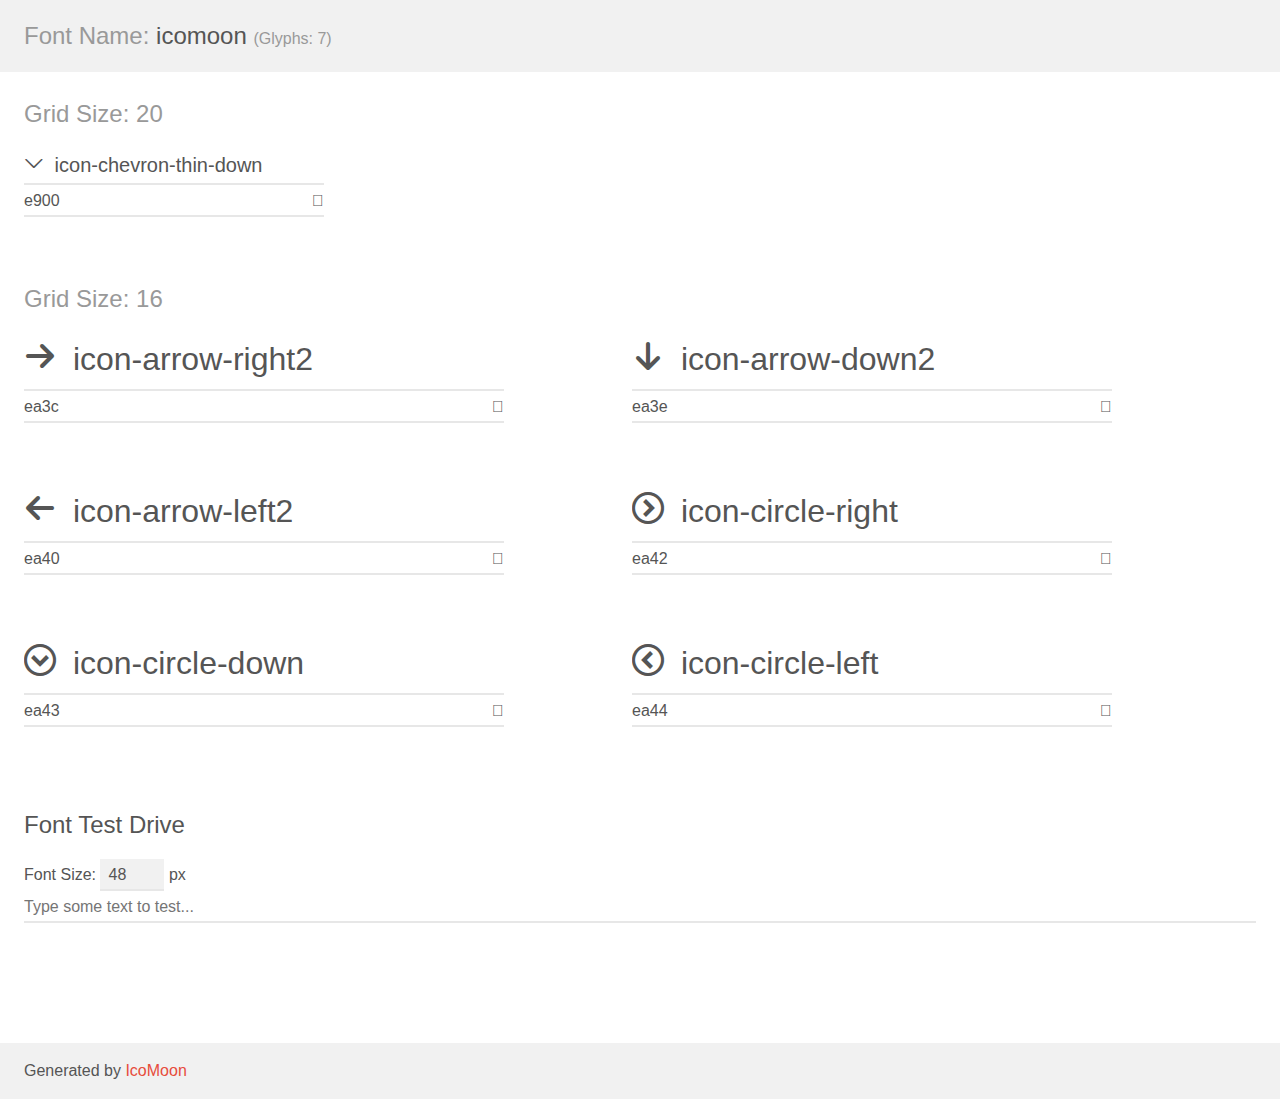
<file: fonts-here/demo.html>
<!doctype html>
<html>
<head>
    <meta charset="utf-8">
    <title>IcoMoon Demo</title>
    <meta name="description" content="An Icon Font Generated By IcoMoon.io">
    <meta name="viewport" content="width=device-width, initial-scale=1">
    <link rel="stylesheet" href="demo-files/demo.css">
    <link rel="stylesheet" href="style.css"></head>
<body>
    <div class="bgc1 clearfix">
        <h1 class="mhmm mvm"><span class="fgc1">Font Name:</span> icomoon <small class="fgc1">(Glyphs:&nbsp;7)</small></h1>
    </div>
    <div class="clearfix mhl ptl">
        <h1 class="mvm mtn fgc1">Grid Size: 20</h1>
        <div class="glyph fs1">
            <div class="clearfix bshadow0 pbs">
                <span class="icon-chevron-thin-down"></span>
                <span class="mls"> icon-chevron-thin-down</span>
            </div>
            <fieldset class="fs0 size1of1 clearfix hidden-false">
                <input type="text" readonly value="e900" class="unit size1of2" />
                <input type="text" maxlength="1" readonly value="&#xe900;" class="unitRight size1of2 talign-right" />
            </fieldset>
            <div class="fs0 bshadow0 clearfix hidden-true">
                <span class="unit pvs fgc1">liga: </span>
                <input type="text" readonly value="" class="liga unitRight" />
            </div>
        </div>
    </div>
    <div class="clearfix mhl ptl">
        <h1 class="mvm mtn fgc1">Grid Size: 16</h1>
        <div class="glyph fs2">
            <div class="clearfix bshadow0 pbs">
                <span class="icon-arrow-right2"></span>
                <span class="mls"> icon-arrow-right2</span>
            </div>
            <fieldset class="fs0 size1of1 clearfix hidden-false">
                <input type="text" readonly value="ea3c" class="unit size1of2" />
                <input type="text" maxlength="1" readonly value="&#xea3c;" class="unitRight size1of2 talign-right" />
            </fieldset>
            <div class="fs0 bshadow0 clearfix hidden-true">
                <span class="unit pvs fgc1">liga: </span>
                <input type="text" readonly value="arrow-right2, right4" class="liga unitRight" />
            </div>
        </div>
        <div class="glyph fs2">
            <div class="clearfix bshadow0 pbs">
                <span class="icon-arrow-down2"></span>
                <span class="mls"> icon-arrow-down2</span>
            </div>
            <fieldset class="fs0 size1of1 clearfix hidden-false">
                <input type="text" readonly value="ea3e" class="unit size1of2" />
                <input type="text" maxlength="1" readonly value="&#xea3e;" class="unitRight size1of2 talign-right" />
            </fieldset>
            <div class="fs0 bshadow0 clearfix hidden-true">
                <span class="unit pvs fgc1">liga: </span>
                <input type="text" readonly value="arrow-down2, down2" class="liga unitRight" />
            </div>
        </div>
        <div class="glyph fs2">
            <div class="clearfix bshadow0 pbs">
                <span class="icon-arrow-left2"></span>
                <span class="mls"> icon-arrow-left2</span>
            </div>
            <fieldset class="fs0 size1of1 clearfix hidden-false">
                <input type="text" readonly value="ea40" class="unit size1of2" />
                <input type="text" maxlength="1" readonly value="&#xea40;" class="unitRight size1of2 talign-right" />
            </fieldset>
            <div class="fs0 bshadow0 clearfix hidden-true">
                <span class="unit pvs fgc1">liga: </span>
                <input type="text" readonly value="arrow-left2, left4" class="liga unitRight" />
            </div>
        </div>
        <div class="glyph fs2">
            <div class="clearfix bshadow0 pbs">
                <span class="icon-circle-right"></span>
                <span class="mls"> icon-circle-right</span>
            </div>
            <fieldset class="fs0 size1of1 clearfix hidden-false">
                <input type="text" readonly value="ea42" class="unit size1of2" />
                <input type="text" maxlength="1" readonly value="&#xea42;" class="unitRight size1of2 talign-right" />
            </fieldset>
            <div class="fs0 bshadow0 clearfix hidden-true">
                <span class="unit pvs fgc1">liga: </span>
                <input type="text" readonly value="circle-right, right5" class="liga unitRight" />
            </div>
        </div>
        <div class="glyph fs2">
            <div class="clearfix bshadow0 pbs">
                <span class="icon-circle-down"></span>
                <span class="mls"> icon-circle-down</span>
            </div>
            <fieldset class="fs0 size1of1 clearfix hidden-false">
                <input type="text" readonly value="ea43" class="unit size1of2" />
                <input type="text" maxlength="1" readonly value="&#xea43;" class="unitRight size1of2 talign-right" />
            </fieldset>
            <div class="fs0 bshadow0 clearfix hidden-true">
                <span class="unit pvs fgc1">liga: </span>
                <input type="text" readonly value="circle-down, down3" class="liga unitRight" />
            </div>
        </div>
        <div class="glyph fs2">
            <div class="clearfix bshadow0 pbs">
                <span class="icon-circle-left"></span>
                <span class="mls"> icon-circle-left</span>
            </div>
            <fieldset class="fs0 size1of1 clearfix hidden-false">
                <input type="text" readonly value="ea44" class="unit size1of2" />
                <input type="text" maxlength="1" readonly value="&#xea44;" class="unitRight size1of2 talign-right" />
            </fieldset>
            <div class="fs0 bshadow0 clearfix hidden-true">
                <span class="unit pvs fgc1">liga: </span>
                <input type="text" readonly value="circle-left, left5" class="liga unitRight" />
            </div>
        </div>
    </div>

    <!--[if gt IE 8]><!-->
    <div class="mhl clearfix mbl">
        <h1>Font Test Drive</h1>
        <label>
            Font Size: <input id="fontSize" type="number" class="textbox0 mbm"
            min="8" value="48" />
            px
        </label>
        <input id="testText" type="text" class="phl size1of1 mvl"
        placeholder="Type some text to test..." value=""/>
        <div id="testDrive" class="icon-" style="font-family: icomoon">&nbsp;
        </div>
    </div>
    <!--<![endif]-->
    <div class="bgc1 clearfix">
        <p class="mhl">Generated by <a href="https://icomoon.io/app">IcoMoon</a></p>
    </div>

    <script src="demo-files/demo.js"></script>
</body>
</html>
</file>
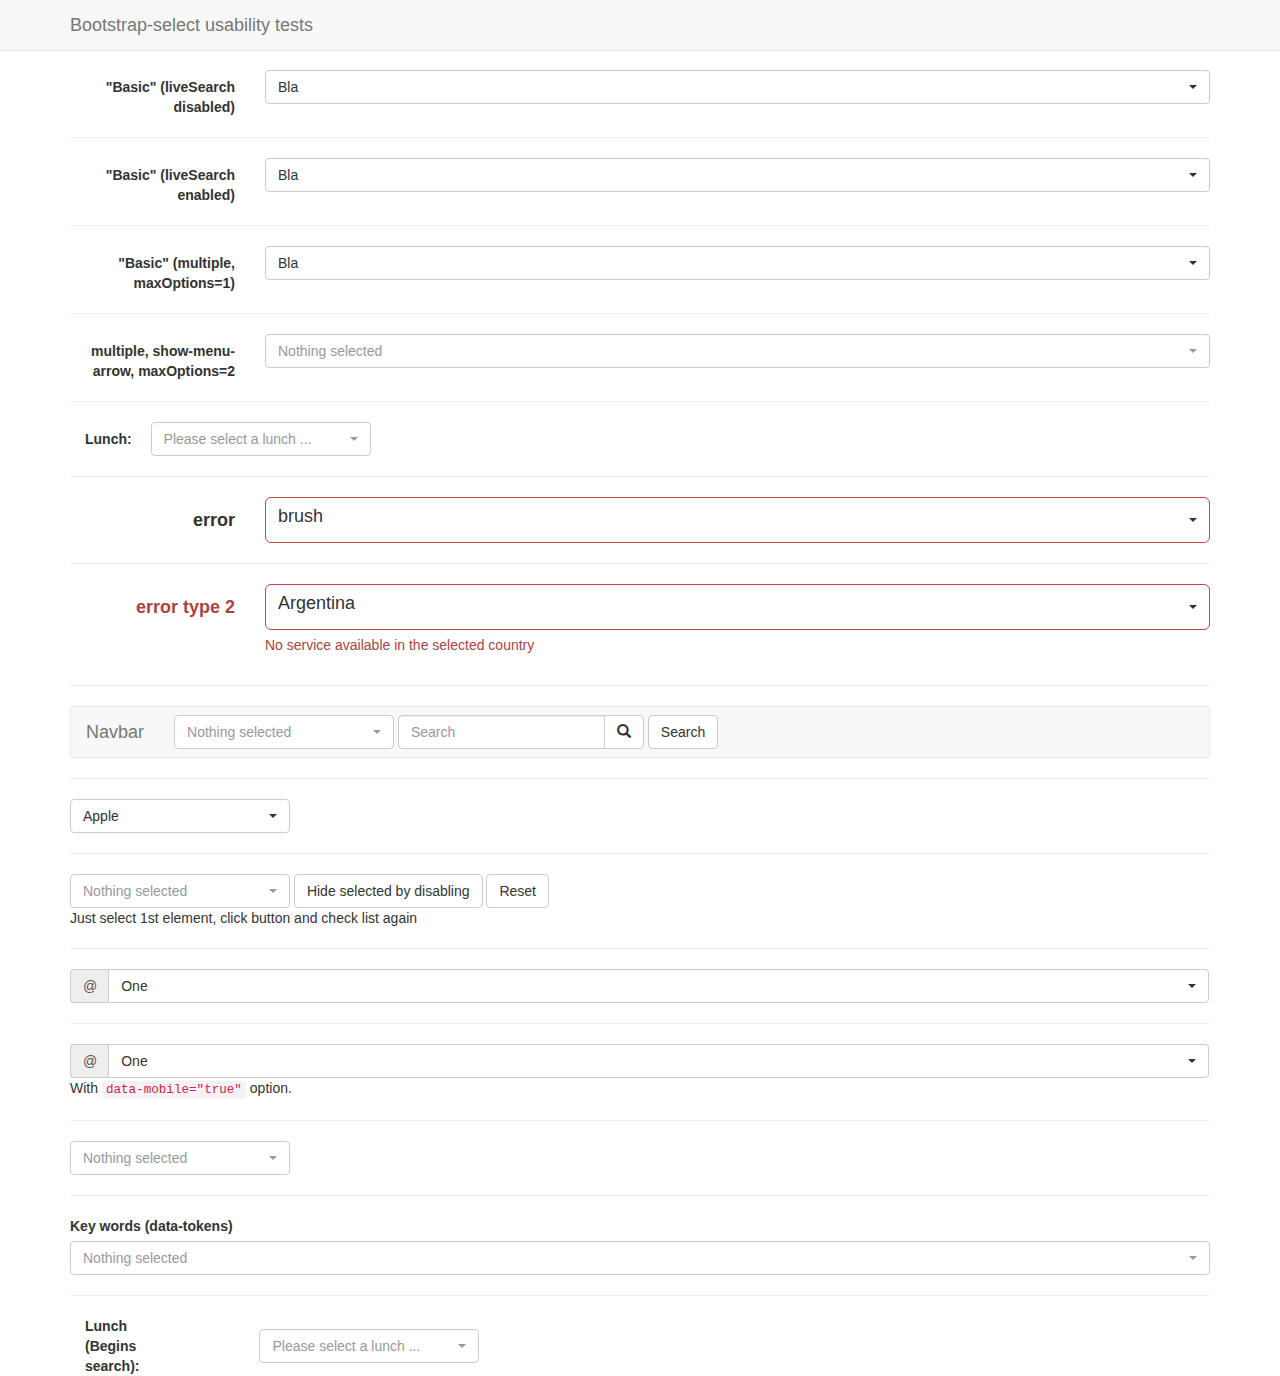
<file: Admin/src/plugins/bootstrap-select/test.html>
<!DOCTYPE html>
<html>
<head>
  <title>Bootstrap-select test page</title>

  <meta charset="utf-8">

  <link rel="stylesheet" href="https://maxcdn.bootstrapcdn.com/bootstrap/3.3.7/css/bootstrap.css">
  <link rel="stylesheet" href="dist/css/bootstrap-select.css">

  <style>
    body {
      padding-top: 70px;
    }
  </style>

  <script src="https://code.jquery.com/jquery-3.2.1.slim.js" defer></script>
  <script src="https://maxcdn.bootstrapcdn.com/bootstrap/3.3.7/js/bootstrap.js" defer></script>
  <script src="dist/js/bootstrap-select.js" defer></script>
</head>
<body>
<nav class="navbar navbar-default navbar-fixed-top" role="navigation">
  <div class="container">
    <div class="navbar-header">
      <a class="navbar-brand" href="#">Bootstrap-select usability tests</a>
    </div>
  </div>
</nav>

<div class="container">
  <form class="form-horizontal" role="form">
    <div class="form-group">
      <label for="basic" class="col-lg-2 control-label">"Basic" (liveSearch disabled)</label>

      <div class="col-lg-10">
        <select id="basic" class="selectpicker show-tick form-control">
          <option>cow</option>
          <option data-subtext="option subtext">bull</option>
          <option class="get-class" disabled>ox</option>
          <optgroup label="test" data-subtext="optgroup subtext">
            <option>ASD</option>
            <option selected>Bla</option>
            <option>Ble</option>
          </optgroup>
        </select>
      </div>
    </div>
  </form>

  <hr>

  <form class="form-horizontal" role="form">
    <div class="form-group">
      <label for="basic" class="col-lg-2 control-label">"Basic" (liveSearch enabled)</label>

      <div class="col-lg-10">
        <select id="basic" class="selectpicker show-tick form-control" data-live-search="true">
          <option>cow</option>
          <option data-subtext="option subtext">bull</option>
          <option class="get-class" disabled>ox</option>
          <optgroup label="test" data-subtext="optgroup subtext">
            <option>ASD</option>
            <option selected>Bla</option>
            <option>Ble</option>
          </optgroup>
        </select>
      </div>
    </div>
  </form>

  <hr>
  <form class="form-horizontal" role="form">
    <div class="form-group">
      <label for="basic2" class="col-lg-2 control-label">"Basic" (multiple, maxOptions=1)</label>

      <div class="col-lg-10">
        <select id="basic2" class="show-tick form-control" multiple>
          <option>cow</option>
          <option>bull</option>
          <option class="get-class" disabled>ox</option>
          <optgroup label="test" data-subtext="another test">
            <option>ASD</option>
            <option selected>Bla</option>
            <option>Ble</option>
          </optgroup>
        </select>
      </div>
    </div>
  </form>

  <hr>
  <form class="form-horizontal" role="form">
    <div class="form-group">
      <label for="maxOption2" class="col-lg-2 control-label">multiple, show-menu-arrow, maxOptions=2</label>

      <div class="col-lg-10">
        <select id="maxOption2" class="selectpicker show-menu-arrow form-control" multiple data-max-options="2">
          <option>chicken</option>
          <option>turkey</option>
          <option disabled>duck</option>
          <option>goose</option>
        </select>
      </div>
    </div>
  </form>

  <hr>
  <form class="form-inline">
    <div class="form-group">
      <label class="col-md-1 control-label" for="lunch">Lunch:</label>
    </div>
    <div class="form-group">
      <select id="lunch" class="selectpicker" data-live-search="true" title="Please select a lunch ...">
        <option>Hot Dog, Fries and a Soda</option>
        <option>Burger, Shake and a Smile</option>
        <option>Sugar, Spice and all things nice</option>
        <option>Baby Back Ribs</option>
        <option>A really really long option made to illustrate an issue with the live search in an inline form</option>
      </select>
    </div>
  </form>

  <hr>
  <form class="form-horizontal" role="form">
    <div class="form-group form-group-lg">
      <label for="error" class="col-lg-2 control-label">error</label>

      <div class="col-lg-10 error">
        <select id="error" class="selectpicker show-tick form-control">
          <option>pen</option>
          <option>pencil</option>
          <option selected>brush</option>
        </select>
      </div>
    </div>
  </form>

  <hr>
  <form class="form-horizontal" role="form">
    <div class="form-group has-error form-group-lg">
      <label class="control-label col-lg-2" for="country">error type 2</label>

      <div class="col-lg-10">
        <select id="country" name="country" class="form-control selectpicker">
          <option>Argentina</option>
          <option>United State</option>
          <option>Mexico</option>
        </select>

        <p class="help-block">No service available in the selected country</p>
      </div>
    </div>
  </form>

  <hr>
  <nav class="navbar navbar-default" role="navigation">
    <div class="container-fluid">
      <div class="navbar-header">
        <a class="navbar-brand" href="#">Navbar</a>
      </div>

      <form class="navbar-form navbar-left" role="search">
        <div class="form-group">
          <select class="selectpicker" multiple data-live-search="true" data-live-search-placeholder="Search" data-actions-box="true">
            <optgroup label="filter1">
              <option>option1</option>
              <option>option2</option>
              <option>option3</option>
              <option>option4</option>
            </optgroup>
            <optgroup label="filter2">
              <option>option1</option>
              <option>option2</option>
              <option>option3</option>
              <option>option4</option>
            </optgroup>
            <optgroup label="filter3">
              <option>option1</option>
              <option>option2</option>
              <option>option3</option>
              <option>option4</option>
            </optgroup>
          </select>
        </div>

        <div class="input-group">
          <input type="text" class="form-control" placeholder="Search" name="q">

          <div class="input-group-btn">
            <button class="btn btn-default" type="submit"><i class="glyphicon glyphicon-search"></i></button>
          </div>
        </div>
        <button type="submit" class="btn btn-default">Search</button>
      </form>

    </div>
    <!-- .container-fluid -->
  </nav>

  <hr>
  <select id="first-disabled" class="selectpicker" data-hide-disabled="true" data-live-search="true">
    <optgroup disabled="disabled" label="disabled">
      <option>Hidden</option>
    </optgroup>
    <optgroup label="Fruit">
      <option>Apple</option>
      <option>Orange</option>
    </optgroup>
    <optgroup label="Vegetable">
      <option>Corn</option>
      <option>Carrot</option>
    </optgroup>
  </select>

  <hr>
  <select id="first-disabled2" class="selectpicker" multiple data-hide-disabled="true" data-size="5">
    <option>Apple</option>
    <option>Banana</option>
    <option>Orange</option>
    <option>Pineapple</option>
    <option>Apple2</option>
    <option>Banana2</option>
    <option>Orange2</option>
    <option>Pineapple2</option>
    <option>Apple2</option>
    <option>Banana2</option>
    <option>Orange2</option>
    <option>Pineapple2</option>
  </select>
  <button id="special" class="btn btn-default">Hide selected by disabling</button>
  <button id="special2" class="btn btn-default">Reset</button>
  <p>Just select 1st element, click button and check list again</p>

  <hr>
  <div class="input-group">
    <span class="input-group-addon">@</span>
    <select class="form-control selectpicker">
      <option>One</option>
      <option>Two</option>
      <option>Three</option>
    </select>
  </div>

  <hr>
  <div class="input-group">
    <span class="input-group-addon">@</span>
    <select class="form-control selectpicker" data-mobile="true">
      <option>One</option>
      <option>Two</option>
      <option>Three</option>
    </select>
  </div>
  <p>With <code>data-mobile="true"</code> option.</p>

  <hr>
  <select id="done" class="selectpicker" multiple data-done-button="true">
    <option>Apple</option>
    <option>Banana</option>
    <option>Orange</option>
    <option>Pineapple</option>
    <option>Apple2</option>
    <option>Banana2</option>
    <option>Orange2</option>
    <option>Pineapple2</option>
    <option>Apple2</option>
    <option>Banana2</option>
    <option>Orange2</option>
    <option>Pineapple2</option>
  </select>

  <hr>

  <div class="form-group">
    <label for="tokens">Key words (data-tokens)</label>
    <select id="tokens" class="selectpicker form-control" multiple data-live-search="true">
      <option data-tokens="first">I actually am called "one"</option>
      <option data-tokens="second">And me "two"</option>
      <option data-tokens="last">I am "three"</option>
    </select>
  </div>

  <hr>
  <form class="form-inline">
    <div class="form-group">
      <label class="col-md-1 control-label" for="lunchBegins">Lunch (Begins search):</label>
    </div>
    <div class="form-group">
      <select id="lunchBegins" class="selectpicker" data-live-search="true" data-live-search-style="begins" title="Please select a lunch ...">
        <option>Hot Dog, Fries and a Soda</option>
        <option>Burger, Shake and a Smile</option>
        <option>Sugar, Spice and all things nice</option>
        <option>Baby Back Ribs</option>
        <option>A really really long option made to illustrate an issue with the live search in an inline form</option>
      </select>
    </div>
  </form>
</div>

<script>
  document.addEventListener('DOMContentLoaded', function () {
    var mySelect = $('#first-disabled2');

    $('#special').on('click', function () {
      mySelect.find('option:selected').prop('disabled', true);
      mySelect.selectpicker('refresh');
    });

    $('#special2').on('click', function () {
      mySelect.find('option:disabled').prop('disabled', false);
      mySelect.selectpicker('refresh');
    });

    $('#basic2').selectpicker({
      liveSearch: true,
      maxOptions: 1
    });
  });
</script>
</body>
</html>
</file>
<file: fonts-here/demo-files/demo.css>
body {
  padding: 0;
  margin: 0;
  font-family: sans-serif;
  font-size: 1em;
  line-height: 1.5;
  color: #555;
  background: #fff;
}
h1 {
  font-size: 1.5em;
  font-weight: normal;
}
small {
  font-size: .66666667em;
}
a {
  color: #e74c3c;
  text-decoration: none;
}
a:hover, a:focus {
  box-shadow: 0 1px #e74c3c;
}
.bshadow0, input {
  box-shadow: inset 0 -2px #e7e7e7;
}
input:hover {
  box-shadow: inset 0 -2px #ccc;
}
input, fieldset {
  font-family: sans-serif;
  font-size: 1em;
  margin: 0;
  padding: 0;
  border: 0;
}
input {
  color: inherit;
  line-height: 1.5;
  height: 1.5em;
  padding: .25em 0;
}
input:focus {
  outline: none;
  box-shadow: inset 0 -2px #449fdb;
}
.glyph {
  font-size: 16px;
  width: 15em;
  padding-bottom: 1em;
  margin-right: 4em;
  margin-bottom: 1em;
  float: left;
  overflow: hidden;
}
.liga {
  width: 80%;
  width: calc(100% - 2.5em);
}
.talign-right {
  text-align: right;
}
.talign-center {
  text-align: center;
}
.bgc1 {
  background: #f1f1f1;
}
.fgc1 {
  color: #999;
}
.fgc0 {
  color: #000;
}
p {
  margin-top: 1em;
  margin-bottom: 1em;
}
.mvm {
  margin-top: .75em;
  margin-bottom: .75em;
}
.mtn {
  margin-top: 0;
}
.mtl, .mal {
  margin-top: 1.5em;
}
.mbl, .mal {
  margin-bottom: 1.5em;
}
.mal, .mhl {
  margin-left: 1.5em;
  margin-right: 1.5em;
}
.mhmm {
  margin-left: 1em;
  margin-right: 1em;
}
.mls {
  margin-left: .25em;
}
.ptl {
  padding-top: 1.5em;
}
.pbs, .pvs {
  padding-bottom: .25em;
}
.pvs, .pts {
  padding-top: .25em;
}
.unit {
  float: left;
}
.unitRight {
  float: right;
}
.size1of2 {
  width: 50%;
}
.size1of1 {
  width: 100%;
}
.clearfix:before, .clearfix:after {
  content: " ";
  display: table;
}
.clearfix:after {
  clear: both;
}
.hidden-true {
  display: none;
}
.textbox0 {
  width: 3em;
  background: #f1f1f1;
  padding: .25em .5em;
  line-height: 1.5;
  height: 1.5em;
}
#testDrive {
  display: block;
  padding-top: 24px;
  line-height: 1.5;
}
.fs0 {
  font-size: 16px;
}
.fs1 {
  font-size: 20px;
}
.fs2 {
  font-size: 32px;
}
</file>
<file: fonts-here/style.css>
@font-face {
  font-family: 'icomoon';
  src:  url('fonts/icomoon.eot?ni8121');
  src:  url('fonts/icomoon.eot?ni8121#iefix') format('embedded-opentype'),
    url('fonts/icomoon.ttf?ni8121') format('truetype'),
    url('fonts/icomoon.woff?ni8121') format('woff'),
    url('fonts/icomoon.svg?ni8121#icomoon') format('svg');
  font-weight: normal;
  font-style: normal;
  font-display: block;
}

[class^="icon-"], [class*=" icon-"] {
  /* use !important to prevent issues with browser extensions that change fonts */
  font-family: 'icomoon' !important;
  speak: never;
  font-style: normal;
  font-weight: normal;
  font-variant: normal;
  text-transform: none;
  line-height: 1;

  /* Better Font Rendering =========== */
  -webkit-font-smoothing: antialiased;
  -moz-osx-font-smoothing: grayscale;
}

.icon-chevron-thin-down:before {
  content: "\e900";
}
.icon-arrow-right2:before {
  content: "\ea3c";
}
.icon-arrow-down2:before {
  content: "\ea3e";
}
.icon-arrow-left2:before {
  content: "\ea40";
}
.icon-circle-right:before {
  content: "\ea42";
}
.icon-circle-down:before {
  content: "\ea43";
}
.icon-circle-left:before {
  content: "\ea44";
}
</file>
